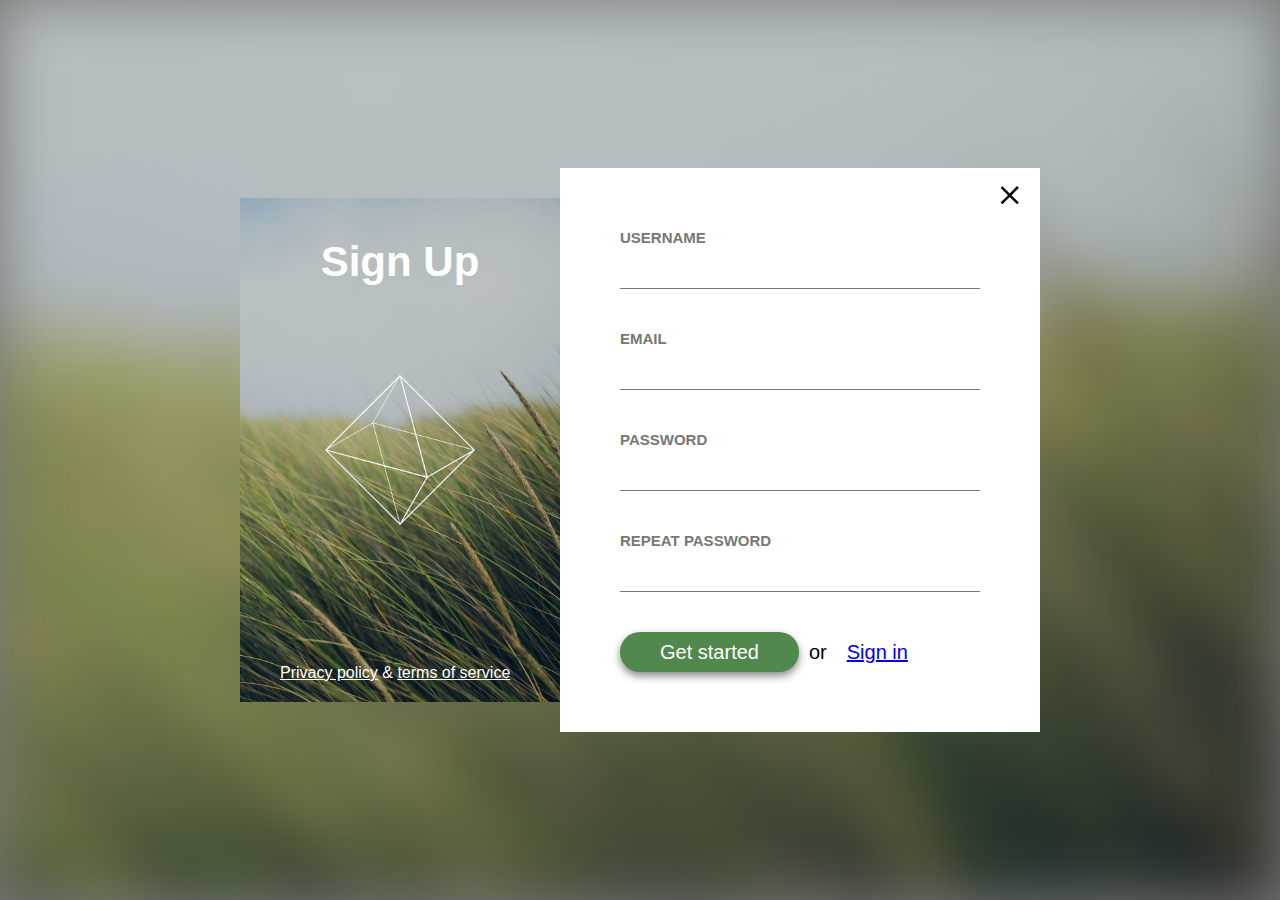
<file: index.html>
<!DOCTYPE html>
<html lang="en">
<head>
    <meta charset="UTF-8">
    <meta name="viewport" content="width=device-width, initial-scale=1.0">
    <title>Sign Up</title>
    <!-- reset -->
<link rel="stylesheet" href="./css/reset.css">
    <!-- components -->
<link rel="stylesheet" href="./css/button.css">
<link rel="stylesheet" href="./css/form.css">
    <!-- custom -->
<link rel="stylesheet" href="./css/custom.css">
</head>
<body>
    <div class="background"></div>
    <main>
        <div class="left-column">
            <h1>Sign Up</h1>
            <footer>
            <a href="#">Privacy policy</a>
            &amp;
            <a href="#">terms of service</a>
            </footer>
        </div>
        <div class="right-column">
            <div class="close">+</div>
            <form class="form">
                <div class="form-row">
                    <label for="Username">Username</label>
                    <input id="username" type="text" required>
                </div>
                <div class="form-row">
                    <label for="">Email</label>
                    <input id="email" type="text" required>
                </div>
                <div class="form-row">
                    <label for="password">Password</label>
                    <input id="password" type="password" required>
                </div>
                <div class="form-row">
                    <label for="re_pass">Repeat Password</label>
                    <input id="re_pass" type="password" required>
                </div>

                <!-- 'Required' galioja tik tokiu atveju jeigu butu sitas -> <input type="submit" value="Get started"> -->
                
                
                <!-- situ buttons pakolkas nenaudoti, nors jie ir yra teisingi
                    
                    <button>Get started</button>
                <input type="button" value="Get started">
                <input type="submit" value="Get started">  -->
                <div class="form-row">
                <div class="btn">Get started</div>

                <!-- span naudojamas vienam (ar daugiau zodziu gaubti)  -->
                    <span>or</span>

                <a href="./login/">Sign in</a>
            </div>
            </form>
            
        </div>
    </main>
</body>
</html>
</file>
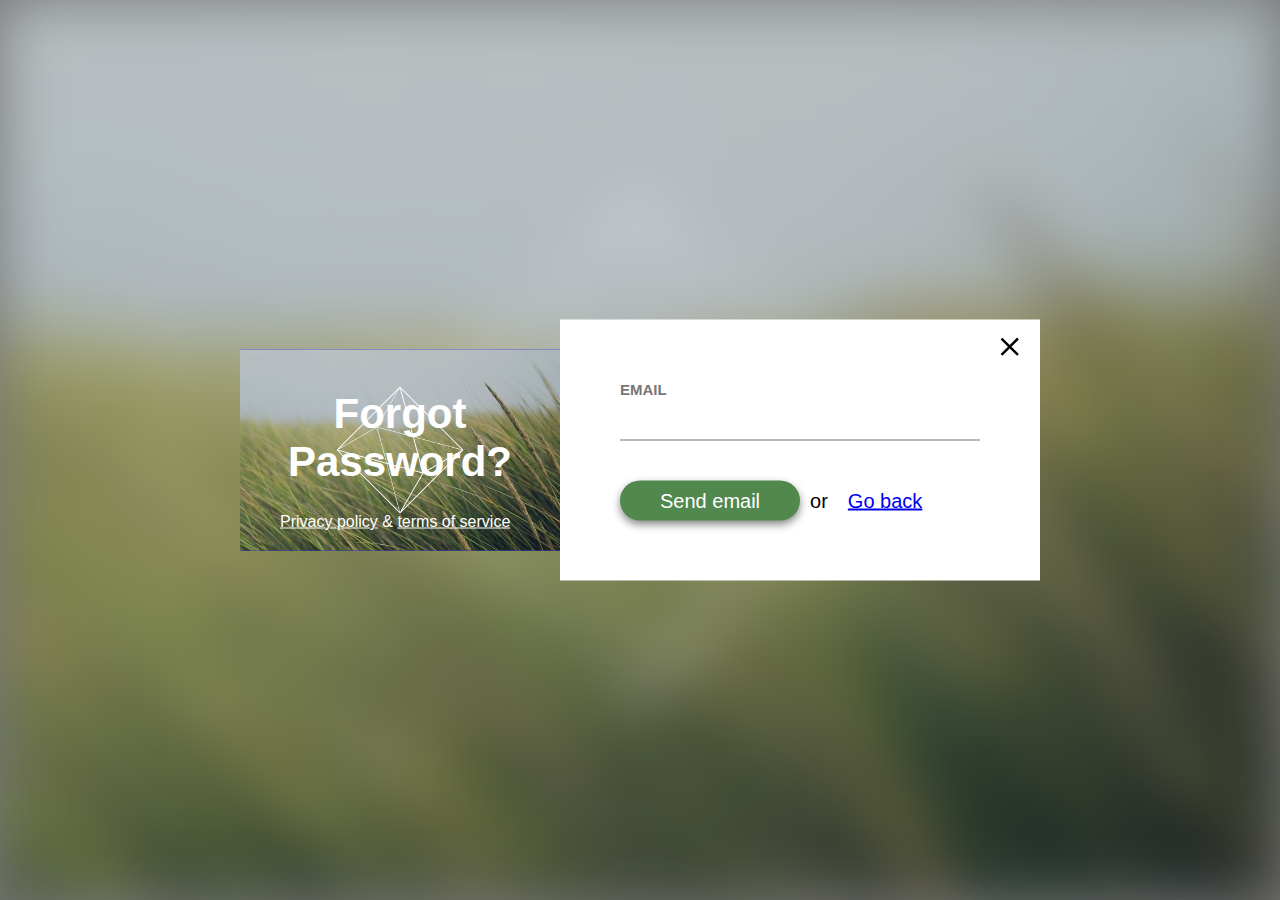
<file: forgot/index.html>
<!DOCTYPE html>
<html lang="en">
<head>
    <meta charset="UTF-8">
    <meta name="viewport" content="width=device-width, initial-scale=1.0">
    <title>Sign Up</title>
    <!-- reset -->
<link rel="stylesheet" href="../css/reset.css">
    <!-- components -->
<link rel="stylesheet" href="../css/button.css">
<link rel="stylesheet" href="../css/form.css">
    <!-- custom -->
<link rel="stylesheet" href="../css/custom.css">
</head>
<body>
    <div class="background"></div>
    <main>
        <div class="left-column">
            <h1>Forgot Password?</h1>
            <footer>
            <a href="#">Privacy policy</a>
            &amp;
            <a href="#">terms of service</a>
            </footer>
        </div>
        <div class="right-column">
            <div class="close">+</div>
            <form class="form">
                <div class="form-row">
                    <label for="">Email</label>
                    <input id="email" type="text" required>
                </div>

                <!-- 'Required' galioja tik tokiu atveju jeigu butu sitas -> <input type="submit" value="Get started"> -->
                
                
                <!-- situ buttons pakolkas nenaudoti, nors jie ir yra teisingi
                    
                    <button>Get started</button>
                <input type="button" value="Get started">
                <input type="submit" value="Get started">  -->
                <div class="form-row">
                <div class="btn">Send email</div>

                <!-- span naudojamas vienam (ar daugiau zodziu gaubti)  -->
                    <span>or</span>

                <a href="../">Go back</a>
            </div>
            </form>
            
        </div>
    </main>
</body>
</html>
</file>
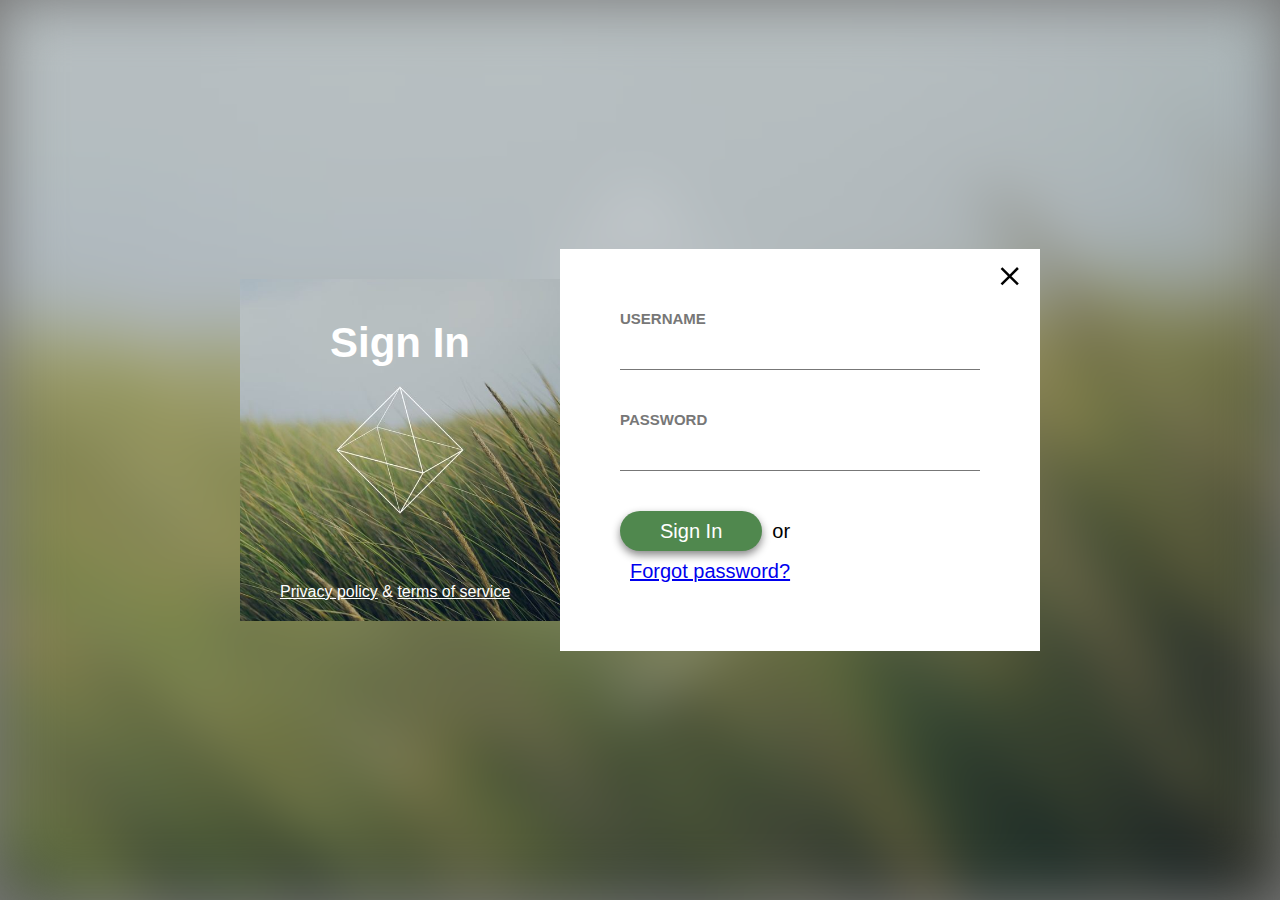
<file: login/index.html>
<!DOCTYPE html>
<html lang="en">
<head>
    <meta charset="UTF-8">
    <meta name="viewport" content="width=device-width, initial-scale=1.0">
    <title>Sign Up</title>
    <!-- reset -->
<link rel="stylesheet" href="../css/reset.css">
    <!-- components -->
<link rel="stylesheet" href="../css/button.css">
<link rel="stylesheet" href="../css/form.css">
    <!-- custom -->
<link rel="stylesheet" href="../css/custom.css">
</head>
<body>
    <div class="background"></div>
    <main>
        <div class="left-column">
            <h1>Sign In</h1>
            <footer>
            <a href="#">Privacy policy</a>
            &amp;
            <a href="#">terms of service</a>
            </footer>
        </div>
        <div class="right-column">
            <div class="close">+</div>
            <form class="form">
                <div class="form-row">
                    <label for="Username">Username</label>
                    <input id="username" type="text" required>
                </div>
                <div class="form-row">
                    <label for="password">Password</label>
                    <input id="password" type="password" required>
                </div>

                <!-- 'Required' galioja tik tokiu atveju jeigu butu sitas -> <input type="submit" value="Get started"> -->
                
                
                <!-- situ buttons pakolkas nenaudoti, nors jie ir yra teisingi
                    
                    <button>Get started</button>
                <input type="button" value="Get started">
                <input type="submit" value="Get started">  -->
                <div class="form-row">
                <div class="btn">Sign In</div>

                <!-- span naudojamas vienam (ar daugiau zodziu gaubti)  -->
                    <span>or</span>

                <a href="../forgot/"> Forgot password?</a>
            </div>
            </form>
            
        </div>
    </main>
</body>
</html>
</file>
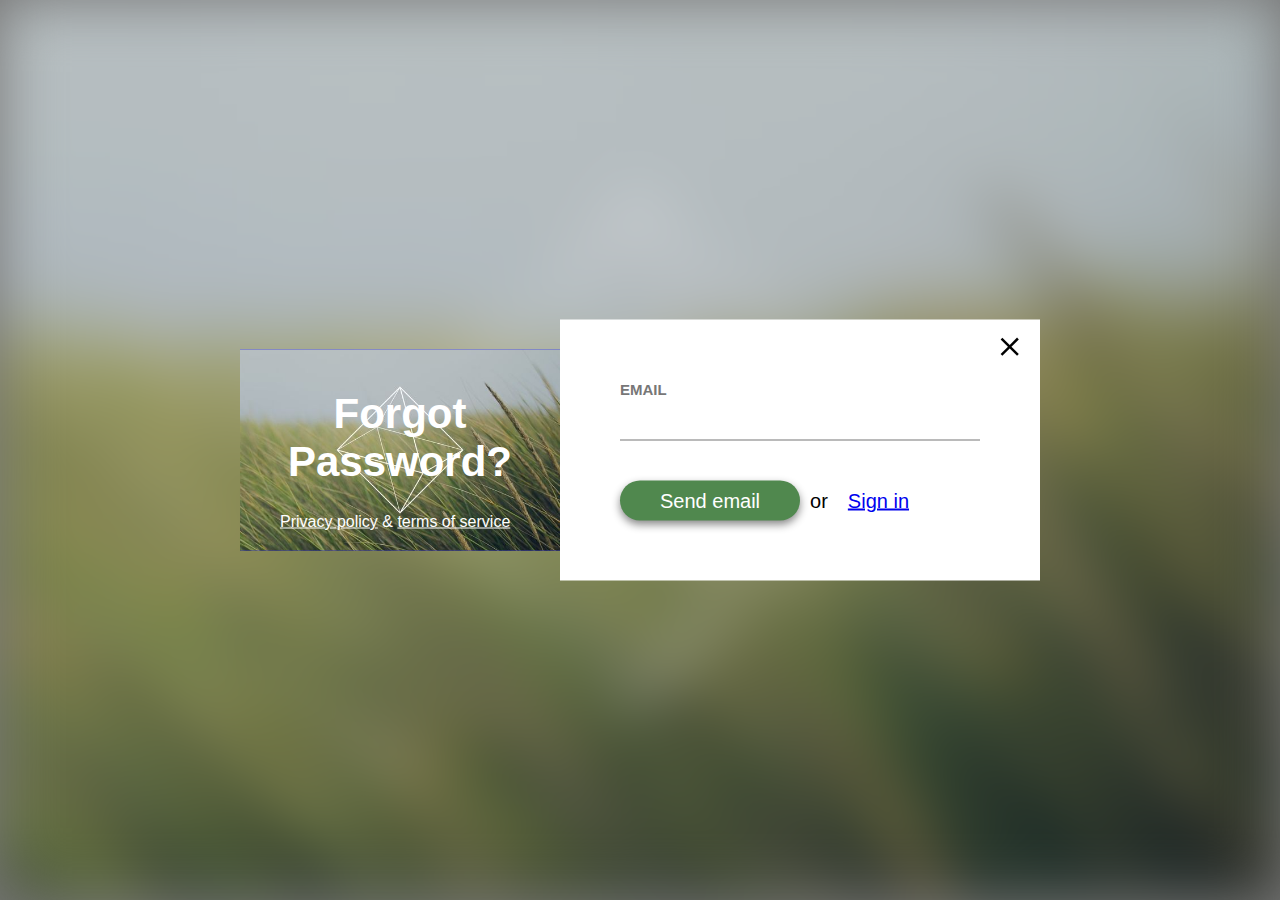
<file: forgot.html>
<!DOCTYPE html>
<html lang="en">
<head>
    <meta charset="UTF-8">
    <meta name="viewport" content="width=device-width, initial-scale=1.0">
    <title>Sign Up</title>
    <!-- reset -->
<link rel="stylesheet" href="./css/reset.css">
    <!-- components -->
<link rel="stylesheet" href="./css/button.css">
<link rel="stylesheet" href="./css/form.css">
    <!-- custom -->
<link rel="stylesheet" href="./css/custom.css">
</head>
<body>
    <div class="background"></div>
    <main>
        <div class="left-column">
            <h1>Forgot Password?</h1>
            <footer>
            <a href="#">Privacy policy</a>
            &amp;
            <a href="#">terms of service</a>
            </footer>
        </div>
        <div class="right-column">
            <div class="close">+</div>
            <form class="form">
                <div class="form-row">
                    <label for="">Email</label>
                    <input id="email" type="text" required>
                </div>

                <!-- 'Required' galioja tik tokiu atveju jeigu butu sitas -> <input type="submit" value="Get started"> -->
                
                
                <!-- situ buttons pakolkas nenaudoti, nors jie ir yra teisingi
                    
                    <button>Get started</button>
                <input type="button" value="Get started">
                <input type="submit" value="Get started">  -->
                <div class="form-row">
                <div class="btn">Send email</div>

                <!-- span naudojamas vienam (ar daugiau zodziu gaubti)  -->
                    <span>or</span>

                <a href="#">Sign in</a>
            </div>
            </form>
            
        </div>
    </main>
</body>
</html>
</file>
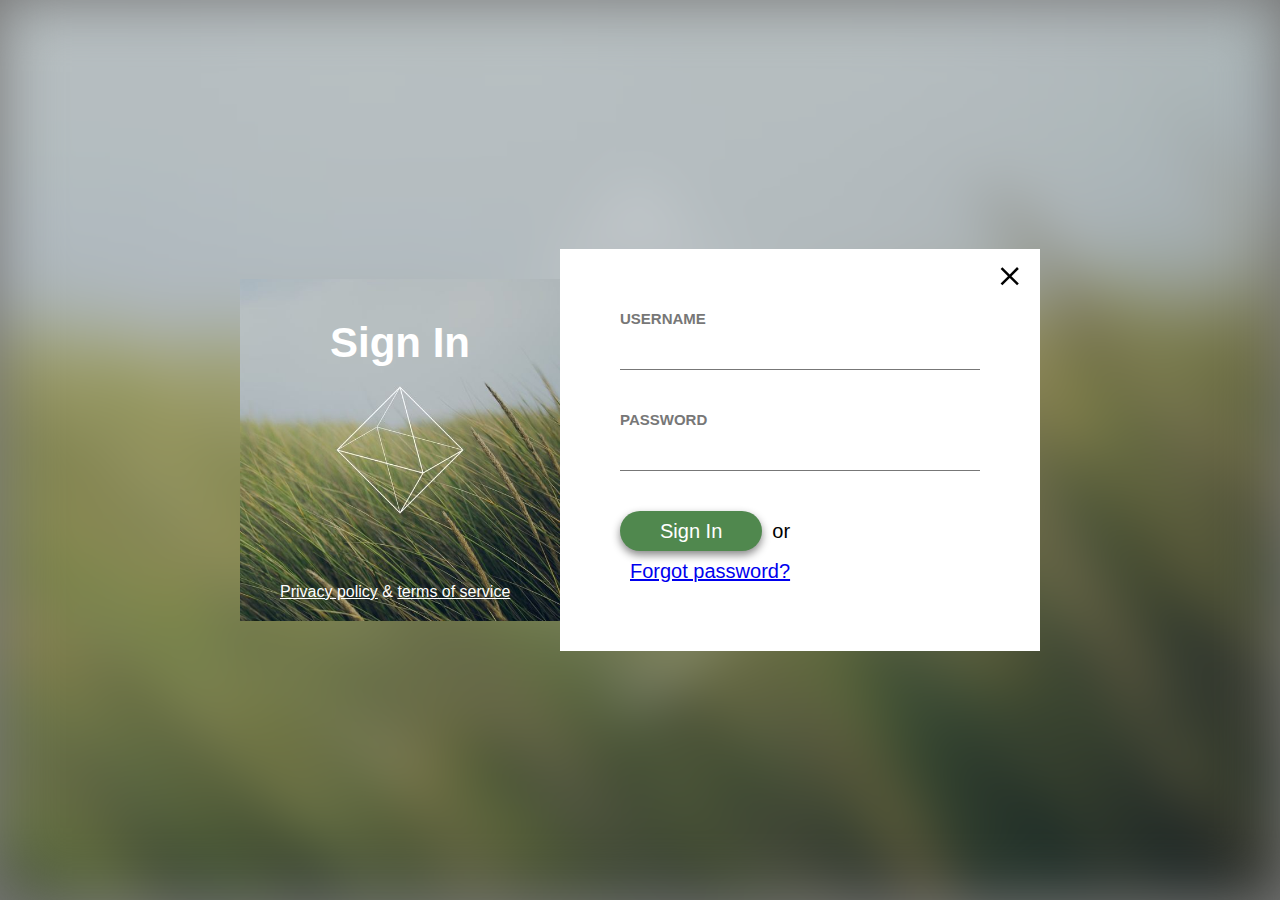
<file: login.html>
<!DOCTYPE html>
<html lang="en">
<head>
    <meta charset="UTF-8">
    <meta name="viewport" content="width=device-width, initial-scale=1.0">
    <title>Sign Up</title>
    <!-- reset -->
<link rel="stylesheet" href="./css/reset.css">
    <!-- components -->
<link rel="stylesheet" href="./css/button.css">
<link rel="stylesheet" href="./css/form.css">
    <!-- custom -->
<link rel="stylesheet" href="./css/custom.css">
</head>
<body>
    <div class="background"></div>
    <main>
        <div class="left-column">
            <h1>Sign In</h1>
            <footer>
            <a href="#">Privacy policy</a>
            &amp;
            <a href="#">terms of service</a>
            </footer>
        </div>
        <div class="right-column">
            <div class="close">+</div>
            <form class="form">
                <div class="form-row">
                    <label for="Username">Username</label>
                    <input id="username" type="text" required>
                </div>
                <div class="form-row">
                    <label for="password">Password</label>
                    <input id="password" type="password" required>
                </div>

                <!-- 'Required' galioja tik tokiu atveju jeigu butu sitas -> <input type="submit" value="Get started"> -->
                
                
                <!-- situ buttons pakolkas nenaudoti, nors jie ir yra teisingi
                    
                    <button>Get started</button>
                <input type="button" value="Get started">
                <input type="submit" value="Get started">  -->
                <div class="form-row">
                <div class="btn">Sign In</div>

                <!-- span naudojamas vienam (ar daugiau zodziu gaubti)  -->
                    <span>or</span>

                <a href="/forgot.html"> Forgot password?</a>
            </div>
            </form>
            
        </div>
    </main>
</body>
</html>
</file>
<file: css/button.css>
.btn {
    display: inline-block;
    float: left;
    padding: 10px;
    padding-left: 40px;
    padding-right:40px;
    background-color: #50884e;
    color: #fff;
    border-radius: 20px;
    font-size: 20px;
    line-height: 20px;
    cursor: pointer;
    box-shadow: 0 4px 8px #888;
}
    .btn:hover {
        background-color: #335832;
        box-shadow: 0 4px 10px #333;
    }
</file>
<file: css/form.css>
.form {
    display: inline-block;
    width: 100%;
}
    .form-row {
        display: inline-block;
        width: 100%;
    }

.form-row + .form-row {
    margin-top: 40px;
            
    }
        label {
        display: inline-block;
        width: 100%;
        text-transform: uppercase;
        font-size: 15px;
        line-height:20px;
        font-weight: 700;
        color: #777;
        }

        input {
            display: inline-block;
            width: 100%;
            border: none;
            font-size: 18px;
            color: #000;
            border-bottom: 1px solid #777;
            line-height: 40px;

        }
        .form-row > span {
            display: inline-block;
            float: left;
            padding: 10px;
            line-height: 20px;
            font-size: 20px;
        }
        .form-row > a {
            display: inline-block;
            float: left;
            padding: 10px;
            line-height: 20px;
            font-size: 20px;
        }
</file>
<file: css/custom.css>
body {
    background-color: #777777;
}
   .background {
        display: inline-block;
        width: 100%;
        /* height: 100vh; - elemento aukstis priklauso nuo monitoriaus dydzio */
        /* pazaisti su height */
        height: 100vh;
        background-image: url(../img/bear.jpg);
        background-repeat: no-repeat;
        background-size: cover;
        background-position: center;
        filter: blur(30px);
   }
        main {
            display: inline-block;
            width: 800px;
            /* DELETE margin-top: 100px;
            margin-left: calc(50% - 400px); */
            position: absolute;
            top: 50%;
            left: 50%;
            transform: translate(-50%, -50%);
        }

            .left-column {
            display: inline-block;
            float: left;
            /* pazaisti su width ir ziureti kaip keiciasi dydis */
            width: 40%;
            padding: 40px;
            position: absolute;
            top: 30px;
            bottom: 30px;
            color: #fff;
            background-image: url(../img/bear.jpg);
            background-color: blue;
            /* jeigu yra savybe 'background-size: cover', savybe 'background-repeat' praranda prasme, nes esant 'cover'reiksmei, nuotrauka uzima visa plota */
            background-repeat: no-repeat;
            /* background-size: cover; -> apima visa stulpelio dydi both per width ir height */
            background-size: cover;
            background-position: center;
    
            }
            
            .right-column {
                display: inline-block;
                float: right;
                width: 60%;
                padding: 60px;
                background-color: #FFFFFF;
                position: relative;
            }

            h1 {
                text-align: center;
                font-size: 42px;
            }

            footer {
                position: absolute;
                bottom: 20px;
            }
                footer > a {
                    color: #fff;
                }
                footer > span {}

            .close {
                display: inline-block;
                width: 60px;
                text-align: center;
                font-weight: 100;
                font-size: 50px;
                line-height: 54px;               
                /* priklausomai nuo kurio artimiausio elemento nori statyti X i virsutini, desini kampa, jo pozicija turi buti absoliuti nuo kito elemento (atskaitos tasku tampa body elementas) */
                position: absolute;
                top: 0;
                right: 0;
                transform-origin: center;
                transform: rotate(45deg);
                cursor: pointer;
                font-family: 'Times New Roman', Times, serif;
                
            }
</file>
